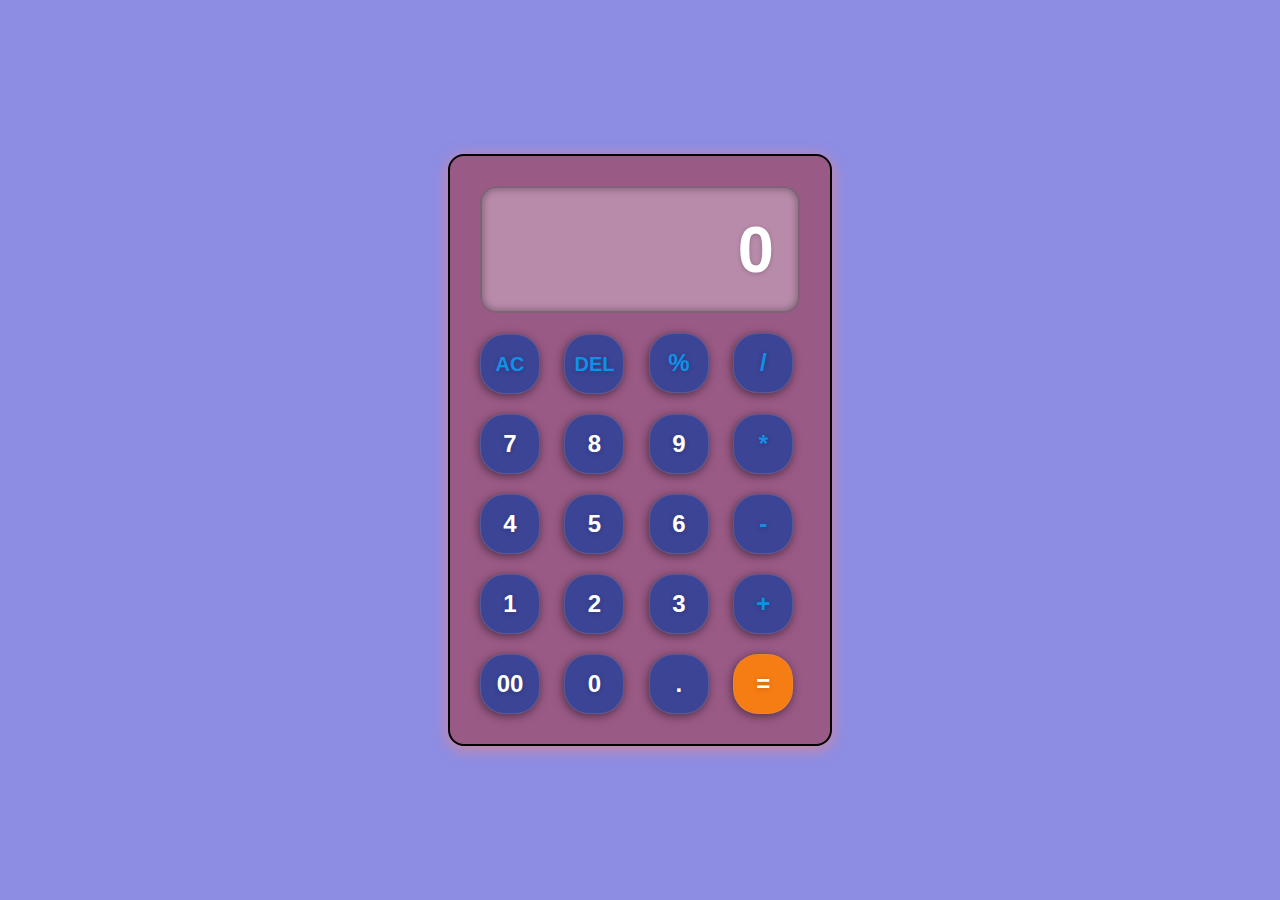
<file: Task-1 Calculator/index.html>
<!DOCTYPE html>
<html lang="en">
<head>
    <title>JavaScript Calculator</title>
    <link rel="stylesheet" href="style.css">
</head>
<body>
<div class="calculator">
    <input type="text" placeholder="0"
    id="inputBox" readonly>
    <div>
        <button class="operator ac">AC</button>
        <button class="operator del">DEL</button>
        <button class="operator">%</button>
        <button class="operator">/</button>
    </div>
    <div>
        <button>7</button>
        <button>8</button>
        <button>9</button>
        <button class="operator">*</button>
    </div>
    <div>
        <button>4</button>
        <button>5</button>
        <button>6</button>
        <button class="operator">-</button>
    </div>
    <div>
        <button>1</button>
        <button>2</button>
        <button>3</button>
        <button class="operator">+</button>
    </div>
    <div>
        <button>00</button>
        <button>0</button>
        <button>.</button>
        <button class="equalBtn">=</button>
    </div>
</div>
<script src="script.js"></script>
</body>
</html>
</file>
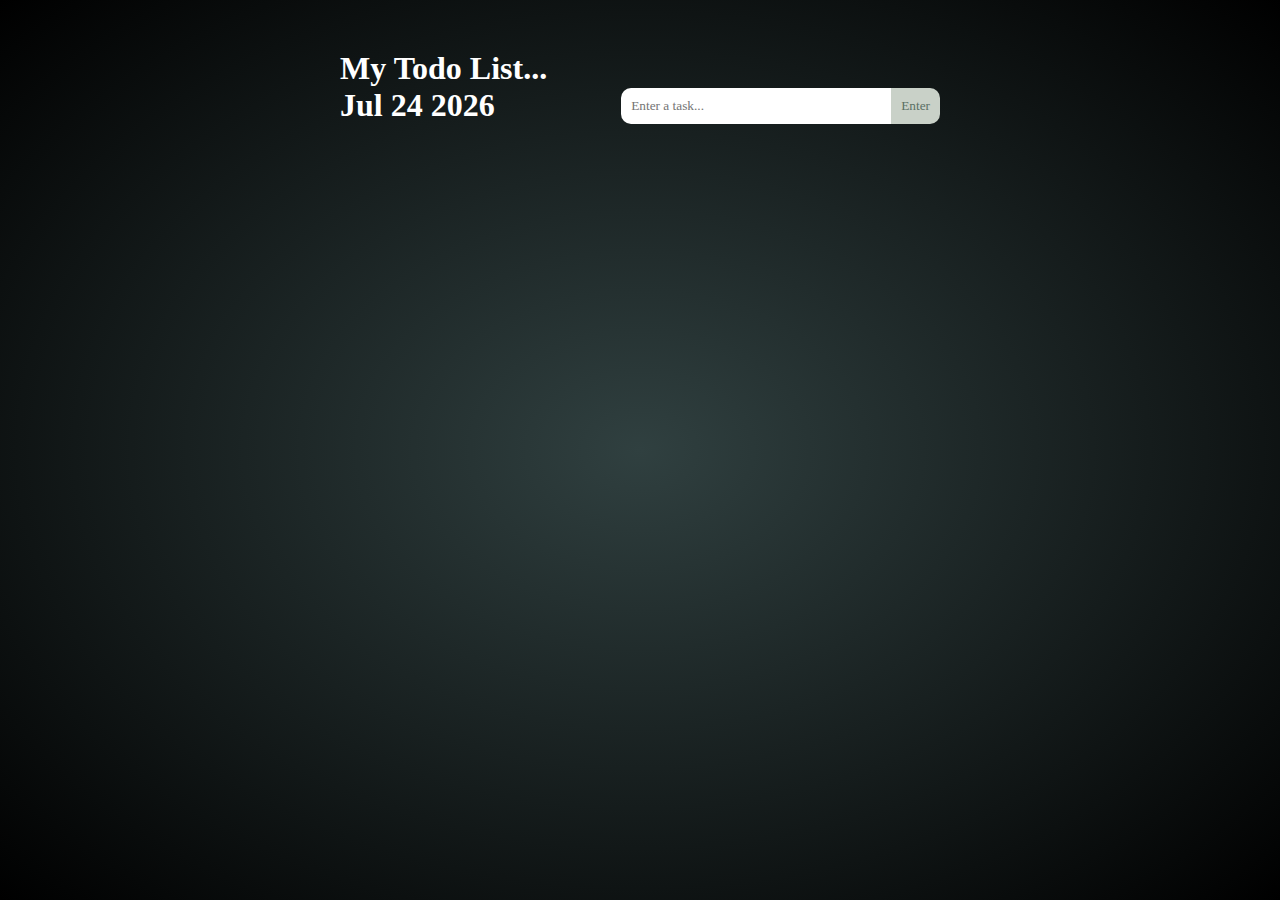
<file: Task-3 To-do List/index.html>
<!DOCTYPE html>
<html lang="en">
<head>
    <meta charset="UTF-8">
    <meta name="viewport" content="width=device-width, initial-scale=1.0">
    <link rel="stylesheet" href="styles.css">
    <link rel="stylesheet" href="https://cdnjs.cloudflare.com/ajax/libs/font-awesome/6.0.0-beta3/css/all.min.css">
    <title>Document</title>
</head>
<body>

    <main class="app">
        <h1>My Todo List...</h1>
        <div class="input-header">
            <h1><span id="date"></span></h1>
            <div class="to-do-input">
                <input type="text" id="item" placeholder="Enter a task..."><button id="enter">Enter</
                    button>
            </div>
        </div>
        <div class="to-do-list"></div>
    </main>

    <script src="script.js"></script>
    

</body>
</html>
</file>
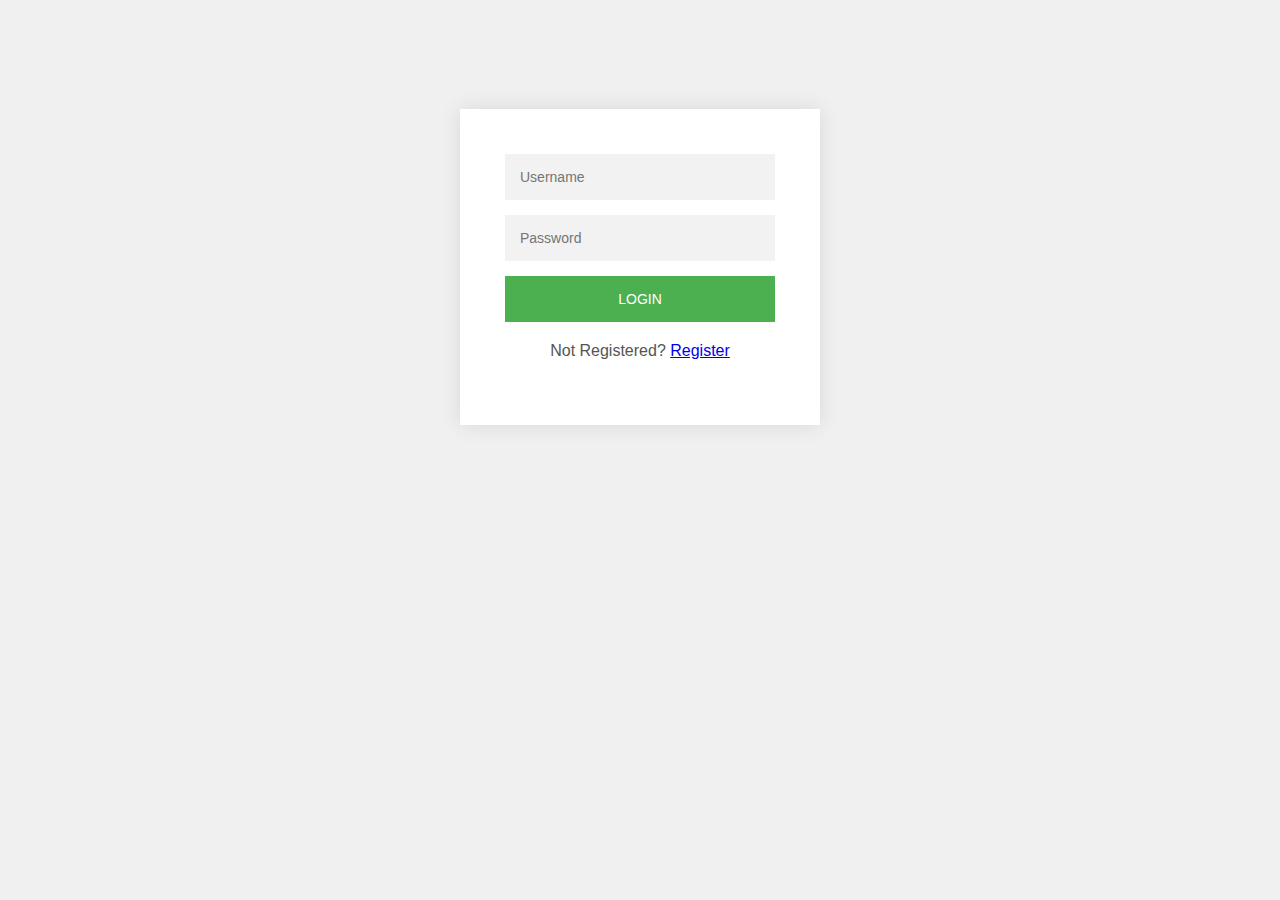
<file: Task-4 Login Authentication/index.html>
<!DOCTYPE html>
<html lang="en">

<head>
    <meta charset="UTF-8">
    <meta name="viewport" content="width=device-width, initial-scale=1.0">
    <link rel="stylesheet" href="style.css">
    <title>Login and Registration Form</title>
</head>

<body>
    <div class="login-page">
        <div class="form">
            <form class="register-form" style="display: none;">
                <input type="text" placeholder="Username" id="register-username" />
                <input type="text" placeholder="Email id" id="register-email" />
                <input type="password" placeholder="Password" id="register-password" />
                <button type="button" onclick="registerUser()">Register</button>
                <p class="message">Already Registered? <a href="#" onclick="showLoginForm()">Login</a></p>
            </form>

            <form class="login-form">
                <input type="text" placeholder="Username" id="login-username" />
                <input type="password" placeholder="Password" id="login-password" />
                <button type="button" onclick="loginUser()">Login</button>
                <p class="message">Not Registered? <a href="#" onclick="showRegisterForm()">Register</a></p>
            </form>

        </div>
    </div>

    <script src="script.js"></script>
</body>

</html>
</file>
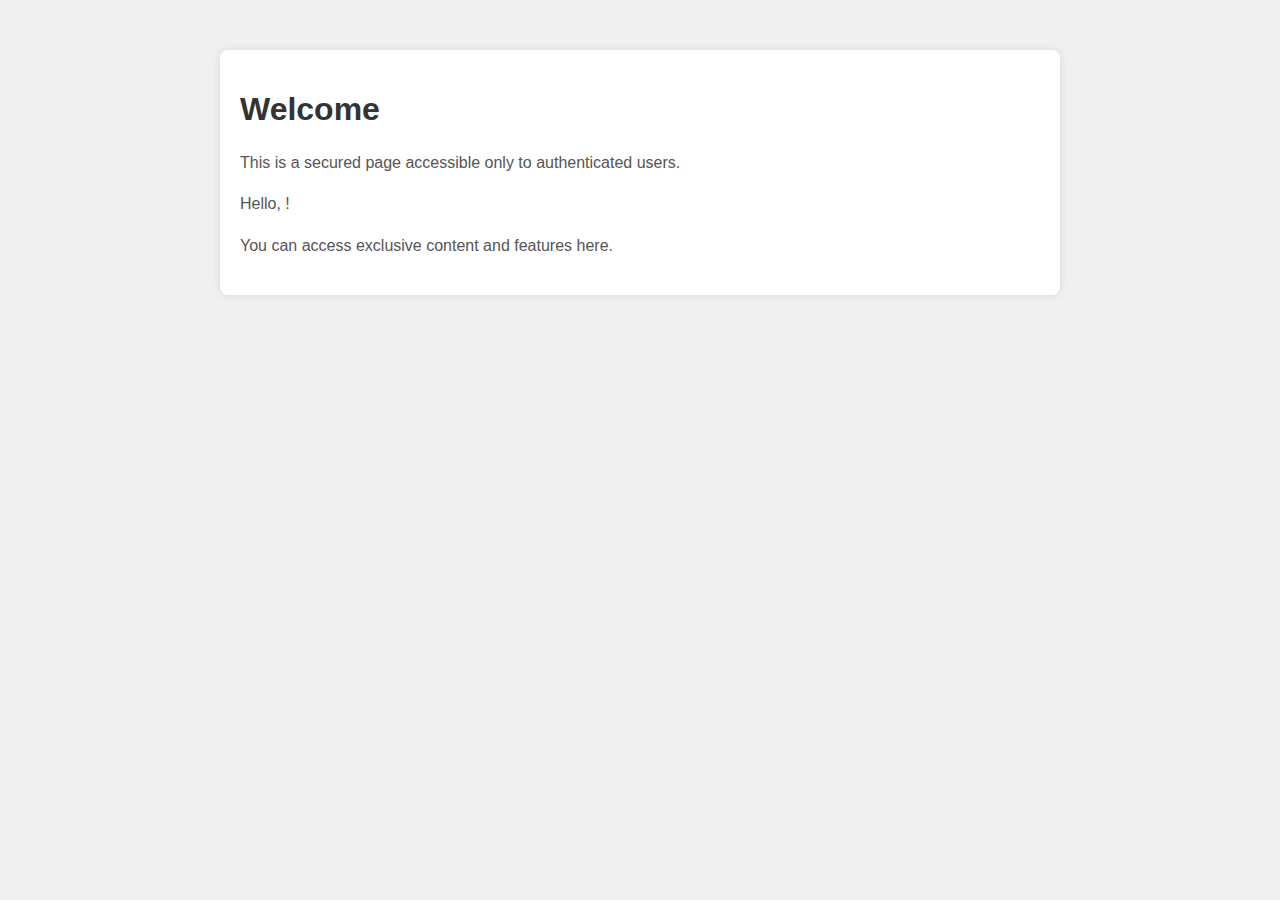
<file: Task-4 Login Authentication/secured_page.html>
<!DOCTYPE html>
<html lang="en">

<head>
    <meta charset="UTF-8">
    <meta name="viewport" content="width=device-width, initial-scale=1.0">
    <title>Secured Page</title>
    <link rel="stylesheet" href="style.css">
</head>

<body>
    <div class="secured-page" id="securedPage" >
        <h1>Welcome</h1>
        <p>This is a secured page accessible only to authenticated users.</p>
        <p>Hello, <span id="user-display"></span>!</p>
        <p>You can access exclusive content and features here.</p>
    </div>

    <script src="script.js"></script>
</body>

</html>
</file>
<file: Task-1 Calculator/style.css>
* {
    margin: 0;
    padding: 0;
    box-sizing: border-box;
    font-family: sans-serif;
    font-weight: bold;
}
body{
    width: 100%;
    height: 100vh;
    display: flex;
    justify-content: center;
    align-items: center;
    background: rgb(141, 141, 228);
    background-size: cover;
}
.calculator{
    padding: 20px;
    border: 2px solid #000;
    border-radius: 16px;
    box-shadow: 0px 3px 15px rgba(234, 131, 131, 0.8);
    background: rgba(168, 40, 40, 0.5);
}
input{
    width: 320px;
    padding: 24px;
    margin: 10px;
    background: rgba(255, 255, 255, 0.3);
    box-shadow: inset 0px 0px 8px rgba(0, 0, 0, 0.4);
    font-size: 65px;
    text-align: right;
    color: #fff;
    border: solid 2px rgba(0, 0, 0, 0.3);
    border-radius: 16px;
    text-shadow: 0px 1px 5px rgba(0, 0, 0, 0.2);
}
input::placeholder{
    color: #fff;
}
button{
    width: 60px;
    height: 60px;
    margin: 10px;
    color: #fff;
    background: rgba(18, 59, 155, 0.7);
    font-size: 24px;
    cursor: pointer;
    border: solid 1px rgba(197, 182, 161, 0.2);
    border-radius: 25px;
    text-shadow: 0px 1px 5px rgba(0, 0, 0, 0.2);
    box-shadow: -1px 2px 10px rgba(0, 0, 0, 0.5);
}
.ac, .del{
    font-size: 20px;
}
button:hover{
    color: #fff;
}
.equalBtn{
    background: #f67c14;
}
.operator{
    color: #1091e7;
}
</file>
<file: Task-3 To-do List/styles.css>
* {
    padding: 0;
    margin: 0;
}

body {
    background: rgba(48, 64, 64, 1.0);
    background: -webkit-radial-gradient(center, rgba(48, 64, 64, 1.0) 0%, rgba(0, 0, 0, 1.0) 100%);
    background: -moz-radial-gradient(center, rgba(48, 64, 64, 1.0) 0%, rgba(0, 0, 0, 1.0) 100%);
    background: radial-gradient(ellipse at center, rgba(48, 64, 64, 1.0) 0%, rgba(0, 0, 0, 1.0) 100%);
    font-family: 'Shadows Into Light', cursive;
    min-height: 100vh;
}

button {
    height: fit-content;
    cursor: pointer;
    color: #04202c;
    background-color: #c9d1c8;
}

.app {
    width: 600px;
    margin: auto;
    padding-top: 50px;
    color: white;
}

.input-header {
    display: flex;
    justify-content: space-between;
    align-items: center;
    color: white;
    border-top-left-radius: 10px;
    border-top-right-radius: 10px;
    padding: 0px 0px 10px 0px;
}

.to-do-input input {
    width: 250px;
    font-family: inherit;
    border: none;
    border-top-left-radius: 10px;
    border-bottom-left-radius: 10px;
    padding: 10px;
    outline: none;
}

.to-do-input button {
    color: #5b7065;
    font-family: inherit;
    border: none;
    padding: 10px;
    border-top-right-radius: 10px;
    border-bottom-right-radius: 10px;
}

.to-do-list {
    display: flex;
    flex-direction: column;
    gap: 15px;
}

.to-do-list i {
    color: #c9d1c8;
    cursor: pointer;
}

.to-do-list .fa-pen-to-square {
    color: #5b7065;
}

.to-do-list button {
    padding: 8px;
    border-radius: 10px;
    cursor: pointer;
    font-family: inherit;
    border: none;
}

.item {
    display: flex;
    flex-direction: column;
    gap: 10px;
    background-color: rgba(0, 0, 0, 0.3);
    border-radius: 10px;
    padding: 8px;
    box-shadow: 0px 2px 4px 0px rgba(0, 0, 0, 0.5);
}

.input-controller {
    display: flex;
    gap: 10px;
}

.input-controller textarea {
    width: 100%;
    outline: none;
    border: none;
    resize: none;
    line-height: 1.4;
    color: white;
    border-radius: 10px;
    background-color: transparent;
    font-size: 1.2rem;
    font-family: inherit;
    transition: all 0.30s ease-in-out;
}

textarea:focus {
    box-shadow: 0 0 5px white;
}

.edit-controller {
    display: flex;
    gap: 5px;
}

.update-controller {
    display: none;
}

@media(max-width: 768px) {
    .app {
        width: 95%;
        text-align: center;
    }

    .input-header {
        flex-direction: column;
        padding-bottom: 20px;
    }

    .to-do-input {
        display: flex;
    }

    .to-do-input input {
        width: 300px;
    }

}
</file>
<file: Task-4 Login Authentication/style.css>
body {
    font-family: Arial, sans-serif;
    background-color: #f0f0f0;
}

.login-page {
    width: 360px;
    padding: 8% 0 0;
    margin: auto;
}

.form {
    position: relative;
    z-index: 1;
    background: #ffffff;
    max-width: 360px;
    margin: 0 auto 100px;
    padding: 45px;
    text-align: center;
    box-shadow: 0 0 20px 0 rgba(0, 0, 0, 0.1);
}

.form input {
    font-family: "Roboto", sans-serif;
    outline: 0;
    background: #f2f2f2;
    width: 100%;
    border: 0;
    margin: 0 0 15px;
    padding: 15px;
    box-sizing: border-box;
    font-size: 14px;
}

.form button {
    font-family: "Roboto", sans-serif;
    text-transform: uppercase;
    outline: 0;
    background: #4caf50;
    width: 100%;
    border: 0;
    padding: 15px;
    color: #ffffff;
    font-size: 14px;
    cursor: pointer;
}

.form button:hover,
.form button:active,
.form button:focus {
    background: #43a047;
}

body {
    font-family: Arial, sans-serif;
    background-color: #f0f0f0;
}

.secured-page {
    max-width: 800px;
    margin: 50px auto;
    padding: 20px;
    background-color: #fff;
    border-radius: 8px;
    box-shadow: 0 0 10px rgba(0, 0, 0, 0.1);
}

h1 {
    color: #333;
}

p {
    color: #555;
    line-height: 1.6;
}

#user-display {
    font-weight: bold;
    color: #007bff;
}
</file>
